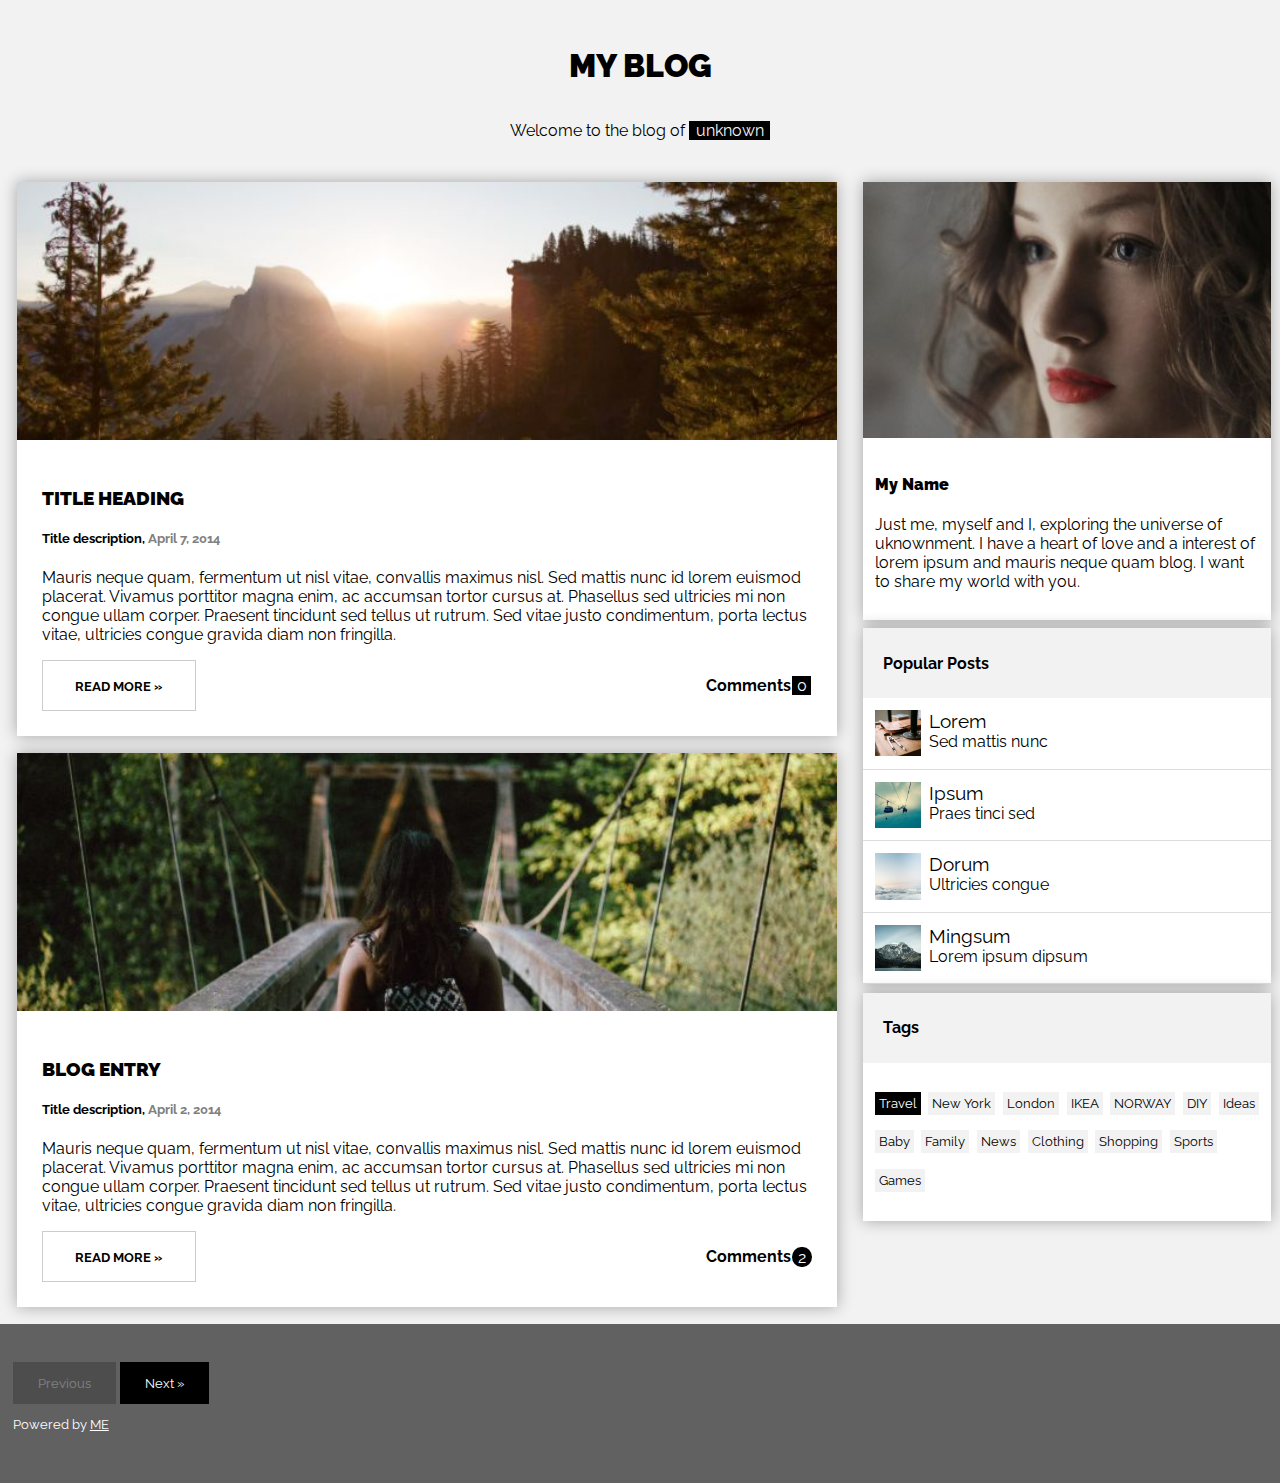
<file: Satenik_Shahi_Jani_hw6_maktab66/3hw/index.html>
<!DOCTYPE html>
<html lang="en">
  <head>
    <meta charset="UTF-8" />
    <meta http-equiv="X-UA-Compatible" content="IE=edge" />
    <meta name="viewport" content="width=device-width, initial-scale=1.0" />
    <title>MY BLOG</title>
    <link rel="stylesheet" href="./assets/css/index.css" />
  </head>
  <body>
    <div class="main">
      <header class="header">
        <h1><b>MY BLOG</b></h1>
        <p>Welcome to the blog of <span class="tag">unknown</span></p>
      </header>
      <div class="container">
        <div class="contain1">
          <div class="big">
            <img
              src="./assets/img/woods.jpg"
              alt="Nature"
              style="width: 100%"
            />
            <div class="text-container">
              <h3><b>TITLE HEADING</b></h3>
              <h5>
                Title description, <span class="date">April 7, 2014</span>
              </h5>
              <div class="text">
                <p>
                  Mauris neque quam, fermentum ut nisl vitae, convallis maximus
                  nisl. Sed mattis nunc id lorem euismod placerat. Vivamus
                  porttitor magna enim, ac accumsan tortor cursus at. Phasellus
                  sed ultricies mi non congue ullam corper. Praesent tincidunt
                  sed tellus ut rutrum. Sed vitae justo condimentum, porta
                  lectus vitae, ultricies congue gravida diam non fringilla.
                </p>
              </div>
              <div class="feature">
                <button class="read-me"><b>READ MORE &raquo;</b></button>
                <p class="comments">
                  <span><b>Comments</b><span class="num-sq">0</span></span>
                </p>
              </div>
            </div>
          </div>
          <div class="big">
            <img
              src="./assets/img/bridge.jpg"
              alt="Norway"
              style="width: 100%"
            />
            <div class="text-container">
              <h3><b>BLOG ENTRY</b></h3>
              <h5>
                Title description, <span class="date">April 2, 2014</span>
              </h5>
              <div class="text">
                <p>
                  Mauris neque quam, fermentum ut nisl vitae, convallis maximus
                  nisl. Sed mattis nunc id lorem euismod placerat. Vivamus
                  porttitor magna enim, ac accumsan tortor cursus at. Phasellus
                  sed ultricies mi non congue ullam corper. Praesent tincidunt
                  sed tellus ut rutrum. Sed vitae justo condimentum, porta
                  lectus vitae, ultricies congue gravida diam non fringilla.
                </p>
              </div>
              <div class="feature">
                <button class="read-me"><b>READ MORE &raquo;</b></button>
                <p class="comments">
                  <span><b>Comments</b><span class="num-rd">2</span></span>
                </p>
              </div>
            </div>
          </div>
        </div>
        <div class="contain2">
          <div class="my-name">
            <img src="./assets/img/avatar_g.jpg" style="width: 100%" />
            <div class="text-container">
              <h4><b>My Name</b></h4>
              <p>
                Just me, myself and I, exploring the universe of uknownment. I
                have a heart of love and a interest of lorem ipsum and mauris
                neque quam blog. I want to share my world with you.
              </p>
            </div>
          </div>
          <!-- <hr /> -->
          <div class="list">
            <div class="name">
              <h4>Popular Posts</h4>
            </div>
            <li>
              <a href="#"
                ><img src="./assets/img/workshop.jpg" alt="img" />
                <div>
                  <span class="large">Lorem</span><br />
                  <span>Sed mattis nunc</span>
                </div></a
              >
            </li>
            <li>
              <a href="#"
                ><img src="./assets/img/gondol.jpg" alt="img" />
                <div>
                  <span class="large">Ipsum</span><br />
                  <span>Praes tinci sed</span>
                </div></a
              >
            </li>
            <li>
              <a href="#"
                ><img src="./assets/img/skies.jpg " alt="img" />
                <div>
                  <span class="large">Dorum</span><br />
                  <span>Ultricies congue</span>
                </div></a
              >
            </li>
            <li class="hide-list">
              <a href="#">
                <img src="./assets/img/rock.jpg" alt="img" />
                <div>
                  <span class="large">Mingsum</span><br />
                  <span>Lorem ipsum dipsum</span>
                </div>
              </a>
            </li>
          </div>
          <!-- <hr /> -->
          <div class="card">
            <div class="name">
              <h4>Tags</h4>
            </div>
            <div class="white">
              <p>
                <span class="black">Travel</span>
                <span class="gray-tag">New York</span>
                <span class="gray-tag">London</span>
                <span class="gray-tag">IKEA</span>
                <span class="gray-tag">NORWAY</span>
                <span class="gray-tag">DIY</span>
                <span class="gray-tag">Ideas</span>
                <span class="gray-tag">Baby</span>
                <span class="gray-tag">Family</span>
                <span class="gray-tag">News</span>
                <span class="gray-tag">Clothing</span>
                <span class="gray-tag">Shopping</span>
                <span class="gray-tag">Sports</span>
                <span class="gray-tag">Games</span>
              </p>
            </div>
          </div>
        </div>
      </div>
      <footer class="foot">
        <button class="pre">Previous</button>
        <button class="next">Next »</button>
        <p style="font-size: small; margin: top 2%">
          Powered by <a href="#" target="_blank">ME</a>
        </p>
      </footer>
    </div>
  </body>
</html>
</file>
<file: Satenik_Shahi_Jani_hw6_maktab66/3hw/assets/css/index.css>
/* @font-face {
    font-family: 'Raleway';
    src: url(../font/Raleway/static/Raleway-Black.ttf),url(../font/Raleway/static/Raleway-BlackItalic.ttf)
    ,url(../font/Raleway/static/Raleway-Bold.ttf),url(../font/Raleway/static/Raleway-BoldItalic.ttf)
    ,url(../font/Raleway/static/Raleway-ExtraBold.ttf),url(../font/Raleway/static/Raleway-ExtraBoldItalic.ttf)
    url(../font/Raleway/Raleway-VariableFont_wght.ttf)url(../font/Raleway/Raleway-Italic-VariableFont_wght.ttf);
} */
@import url("https://fonts.googleapis.com/css2?family=Open+Sans:ital,wght@0,300;0,400;0,500;0,600;1,300;1,400;1,600&family=Raleway:ital,wght@0,100;0,200;0,300;0,400;0,500;0,600;0,700;0,800;0,900;1,100;1,200;1,300;1,400;1,500;1,600;1,700;1,800;1,900&display=swap");
body {
  margin: 0;
  padding: 0;
  font-family: "Raleway", sans-serif;
  background-color: #f2f2f2;
}
div,
h1,
h2,
h3,
h4,
p,
button {
  font-family: "Raleway", sans-serif;
}
header {
  padding: 2%;
  display: flex;
  flex-direction: column;
  justify-content: space-between;
  text-align: center;
}
.tag {
  background-color: black;
  color: whitesmoke;
  padding: 0 0.5%;
}
.container {
  display: flex;
  flex-direction: row;
  justify-content: space-between;
}
.cantain1 {
  display: flex;
  flex-direction: column;
  justify-content: space-between;
  flex-basis: 60%;
}
.cantain2 {
  display: flex;
  flex-direction: column;
  justify-content: space-between;
  flex-basis: 28%;
}
.big,
.my-name,
.list,
.card {
  background-color: white;
  box-shadow: rgba(0, 0, 0, 0.32) 0px 0px 15px 0px;
  margin: 2%;
  margin-top: 0;
}
.text-container {
  padding: 3%;
}
.date {
  color: gray;
}
.feature {
  display: flex;
  justify-content: space-between;
}
.comments {
  direction: rtl;
}
.num-sq {
  color: white;
  background-color: black;
  padding: 0 5%;
  margin: 1%;
}
.num-rd {
  color: white;
  background-color: black;
  padding: 1% 6%;
  border-radius: 50%;
  margin: 1%;
}
.read-me {
  background-color: white;
  display: block;
  border: 1px solid #ccc;
  width: 20%;
}
.name {
  padding: 1% 5%;
  background-color: #f2f2f2;
}
/* hr {
  border: 0;
} */
li {
  list-style: none;
  display: flex;
  flex-direction: row;
  background-color: white;
  justify-content: space-between;
  border-bottom: 1px solid #ddd;
  padding: 3%;
}
.card {
  margin-bottom: 10%;
}
.large {
  font-size: larger;
}
li a {
  text-decoration: none;
  display: flex;
  color: black;
}
li a img {
  flex-basis: 10%;
  width: 12%;
  margin-right: 2%;
}
.white {
  padding: 2%;
}
.white p {
  font-size: small;
  display: flex;
  flex-wrap: wrap;
}
.gray-tag {
  background-color: #f2f2f2;
  color: black;
  padding: 1%;
  margin: 2% 1%;
}
.black {
  background-color: black;
  color: white;
  padding: 1%;
  margin: 2% 1%;
}
footer {
  color: #fff;
  background-color: #616161;
  padding: 3% 1%;
}
footer a {
  color: white;
}
.pre {
  opacity: 0.2;
  cursor: not-allowed;
}
.pre,
.next {
  background-color: black;
  color: white;
  padding: 1% 2%;
  border-style: none;
}
.pre:hover {
  background-color: rgb(216, 213, 213);
  color: black;
}
.next:hover {
  background-color: rgb(216, 213, 213);
  color: black;
}
li:hover {
  background-color: rgb(216, 213, 213);
}
.read-me:hover {
  background-color: rgb(216, 213, 213);
}
@media (max-width: 990px) {
  .container {
    flex-direction: column;
  }
  .hide-list {
    display: none;
  }
}
@media (max-width: 600px) {
  .comments {
    display: none;
  }
}
</file>
